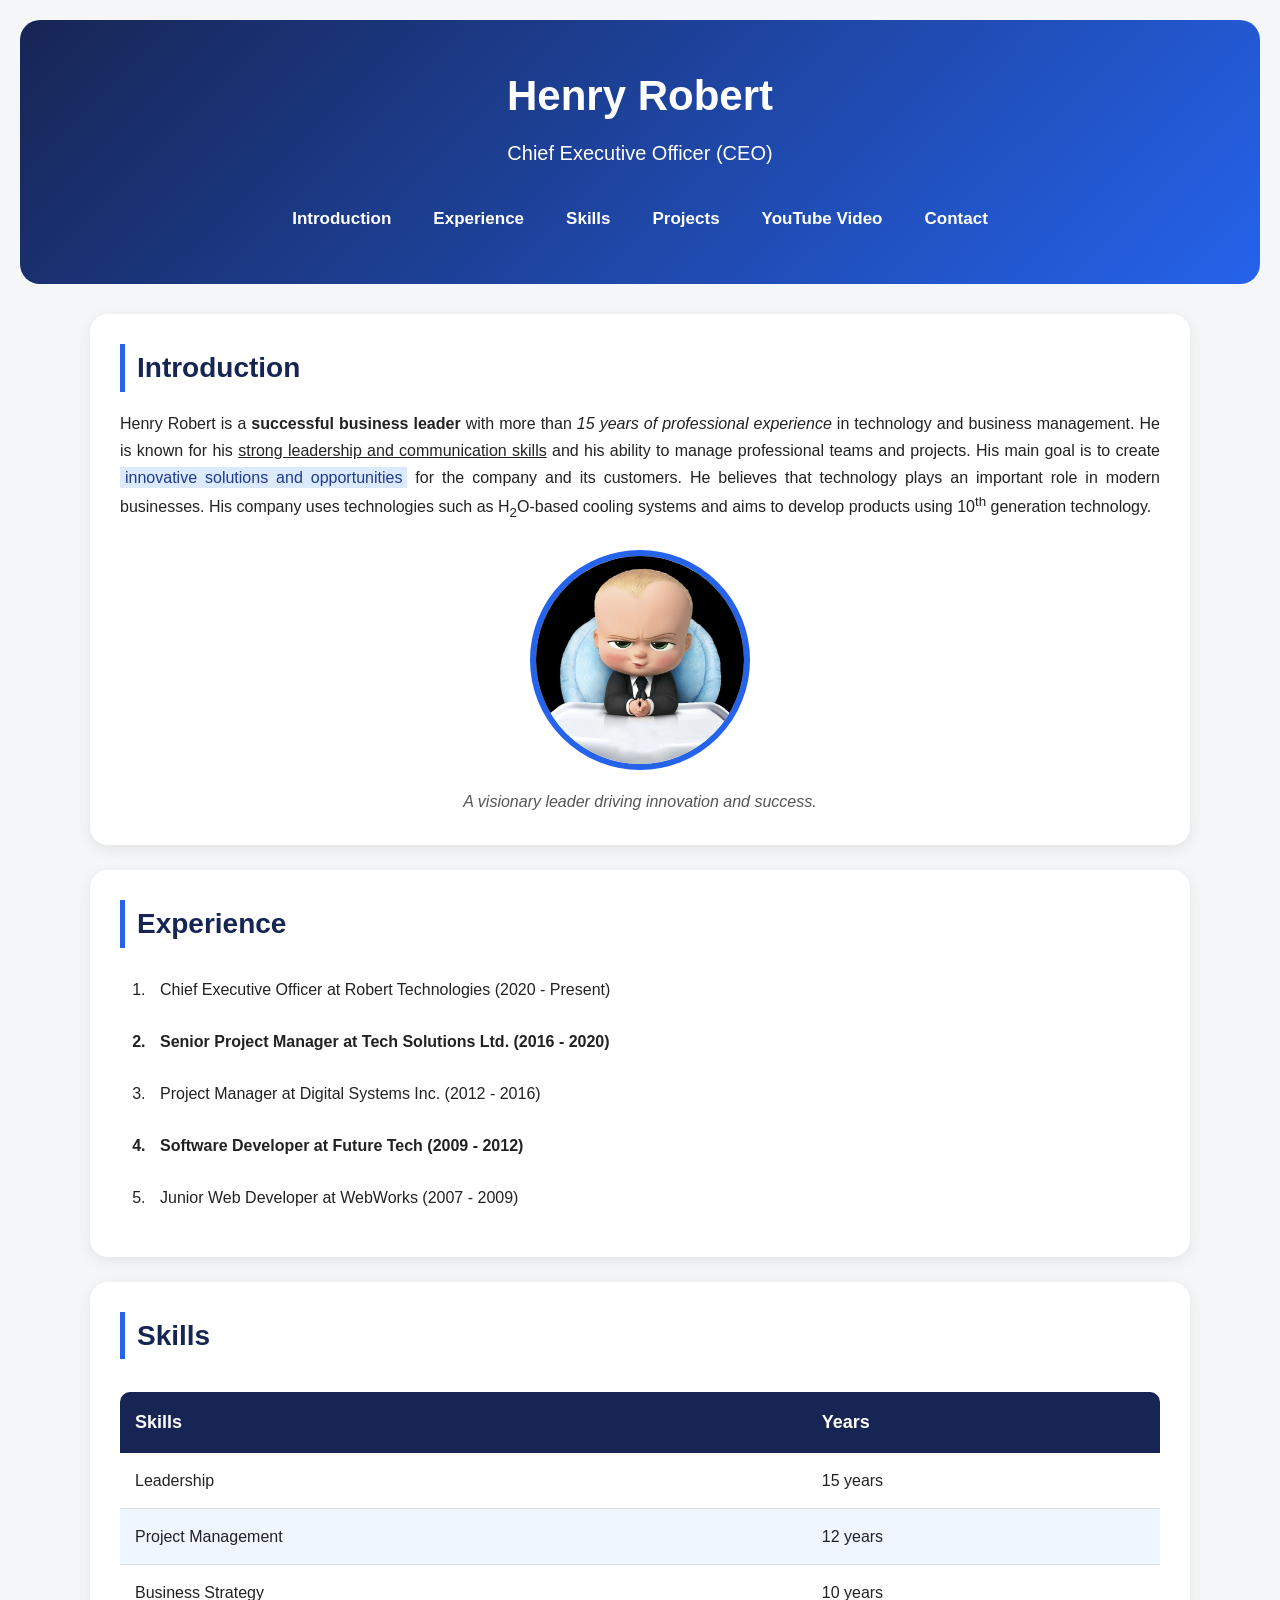
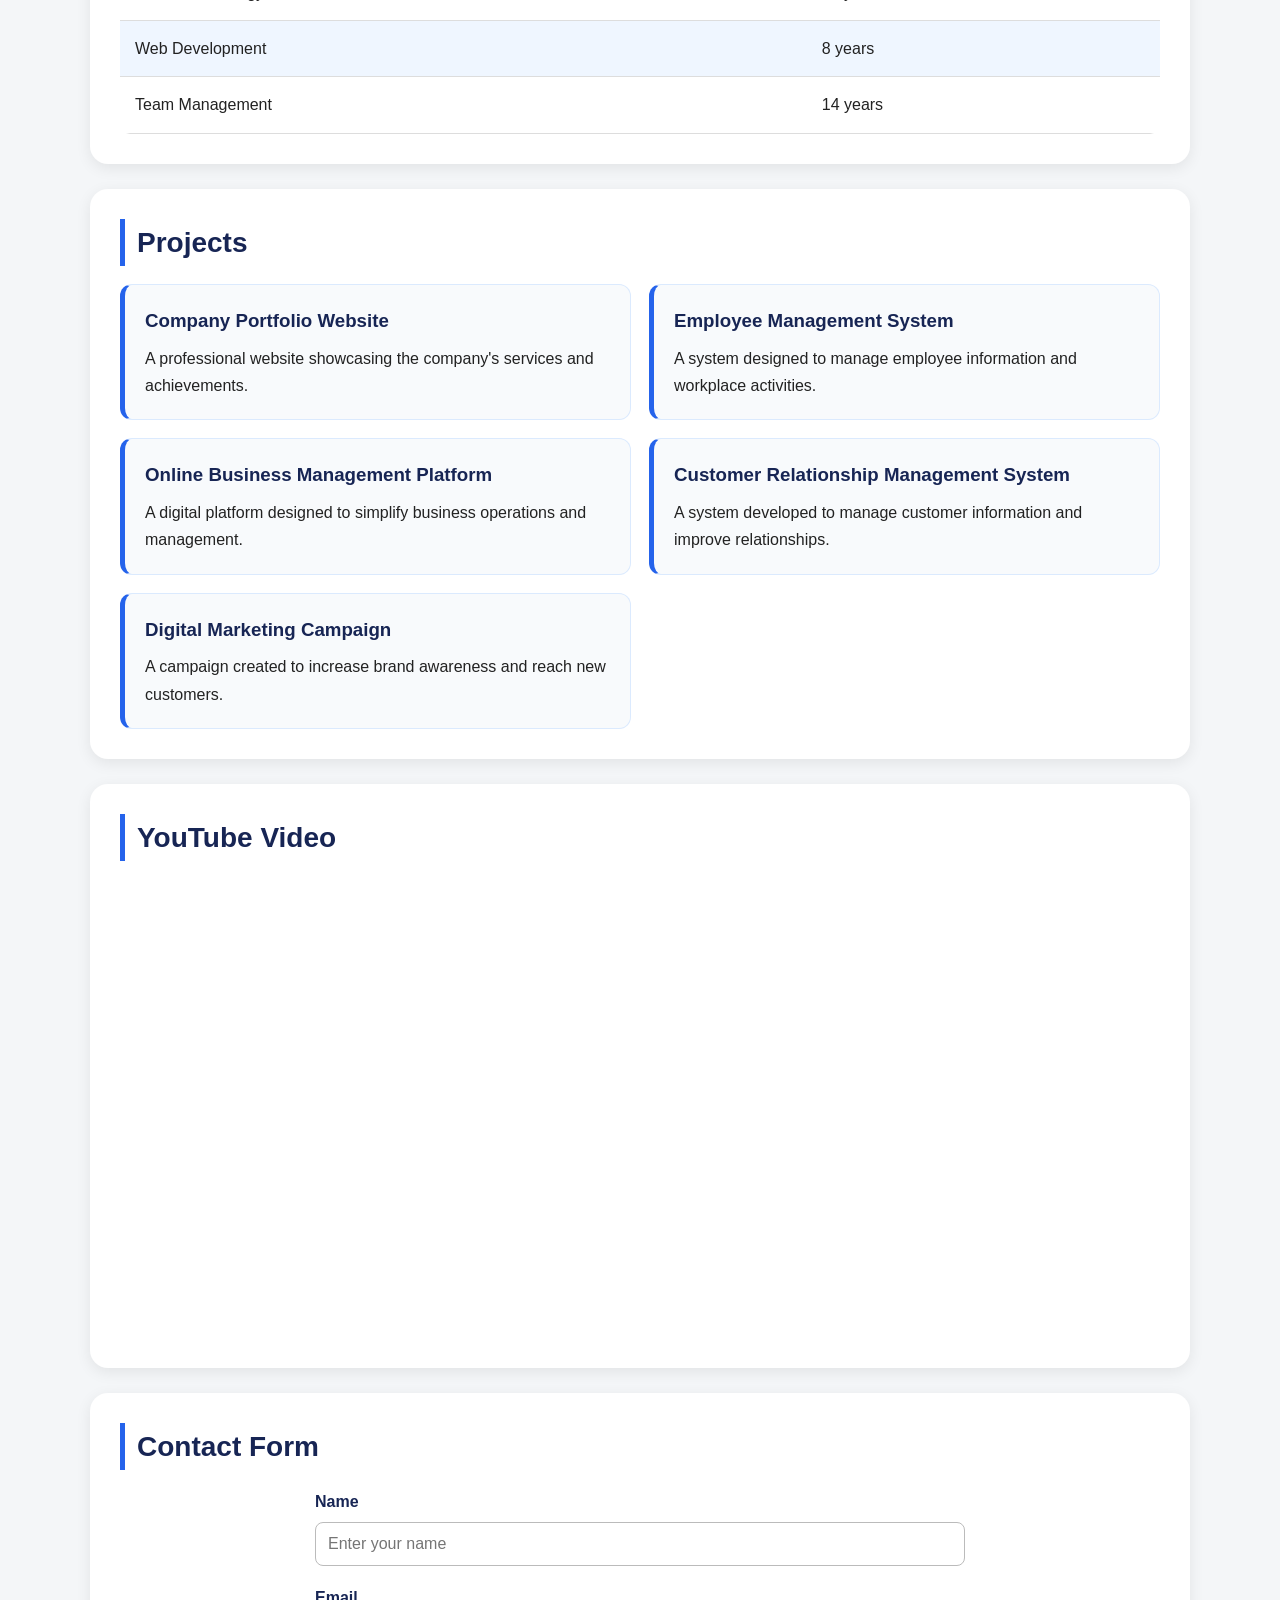
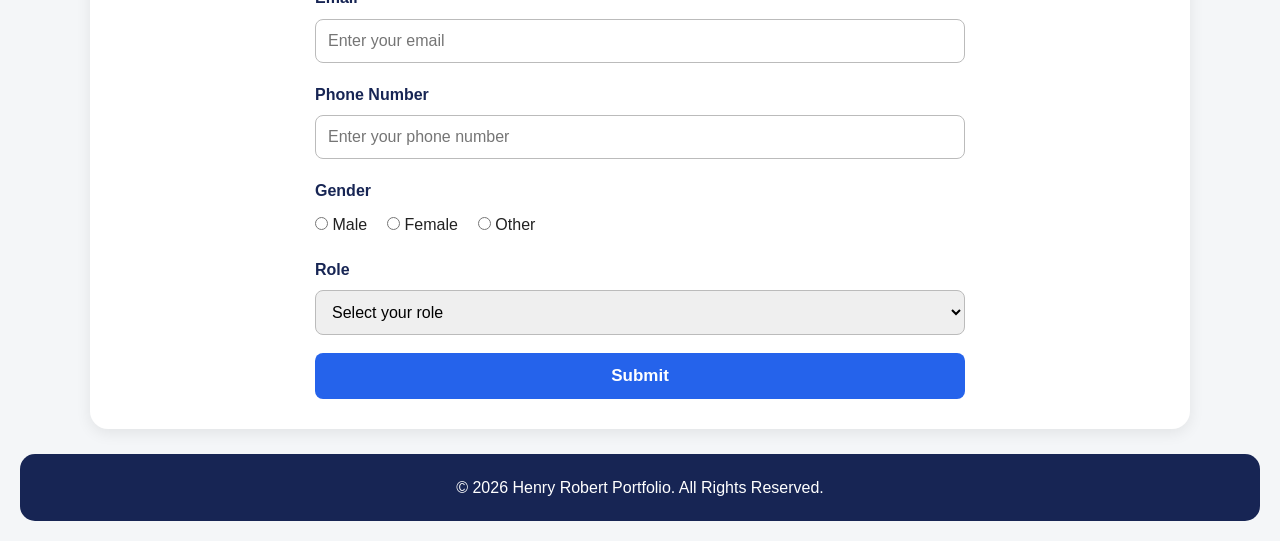
<file: index.html>
<!DOCTYPE html>
<html lang="en">

<head>
    <meta charset="UTF-8">
    <meta name="viewport" content="width=device-width, initial-scale=1.0">

    <title>Henry Robert Portfolio</title>

    <link rel="stylesheet" href="style.css">
</head>

<body>

    <header>

        <h1>Henry Robert</h1>
        <h2>Chief Executive Officer (CEO)</h2>

        <nav>
            <a href="#introduction">Introduction</a>
            <a href="#experience">Experience</a>
            <a href="#skills">Skills</a>
            <a href="#projects">Projects</a>
            <a href="#video">YouTube Video</a>
            <a href="#contact">Contact</a>
        </nav>

    </header>


    <main>

        <section id="introduction" class="section">

            <h2>Introduction</h2>

            <p>
                Henry Robert is a <b>successful business leader</b> with more than
                <i>15 years of professional experience</i> in technology and business
                management. He is known for his
                <u>strong leadership and communication skills</u> and his ability to
                manage professional teams and projects.

                His main goal is to create
                <mark>innovative solutions and opportunities</mark>
                for the company and its customers.

                He believes that technology plays an important role in modern
                businesses. His company uses technologies such as H<sub>2</sub>O-based
                cooling systems and aims to develop products using
                10<sup>th</sup> generation technology.
            </p>

            <figure>

                <img src="CEO.jpg" alt="Picture of Henry Robert">

                <figcaption>
                    A visionary leader driving innovation and success.
                </figcaption>

            </figure>

        </section>

        <section id="experience" class="section">

            <h2>Experience</h2>

            <ol>
                <li>Chief Executive Officer at Robert Technologies (2020 - Present)</li>
                <li>Senior Project Manager at Tech Solutions Ltd. (2016 - 2020)</li>
                <li>Project Manager at Digital Systems Inc. (2012 - 2016)</li>
                <li>Software Developer at Future Tech (2009 - 2012)</li>
                <li>Junior Web Developer at WebWorks (2007 - 2009)</li>
            </ol>

        </section>


        <section id="skills" class="section">

            <h2>Skills</h2>

            <div class="table-container">

                <table>

                    <thead>
                        <tr>
                            <th scope="col">Skills</th>
                            <th scope="col">Years</th>
                        </tr>
                    </thead>

                    <tbody>

                        <tr>
                            <td>Leadership</td>
                            <td>15 years</td>
                        </tr>

                        <tr>
                            <td>Project Management</td>
                            <td>12 years</td>
                        </tr>

                        <tr>
                            <td>Business Strategy</td>
                            <td>10 years</td>
                        </tr>

                        <tr>
                            <td>Web Development</td>
                            <td>8 years</td>
                        </tr>

                        <tr>
                            <td>Team Management</td>
                            <td>14 years</td>
                        </tr>

                    </tbody>

                </table>

            </div>

        </section>

        <section id="projects" class="section">

            <h2>Projects</h2>

            <div class="projects">

                <div class="project-card">
                    <h3>Company Portfolio Website</h3>
                    <p>A professional website showcasing the company's services and achievements.</p>
                </div>

                <div class="project-card">
                    <h3>Employee Management System</h3>
                    <p>A system designed to manage employee information and workplace activities.</p>
                </div>

                <div class="project-card">
                    <h3>Online Business Management Platform</h3>
                    <p>A digital platform designed to simplify business operations and management.</p>
                </div>

                <div class="project-card">
                    <h3>Customer Relationship Management System</h3>
                    <p>A system developed to manage customer information and improve relationships.</p>
                </div>

                <div class="project-card">
                    <h3>Digital Marketing Campaign</h3>
                    <p>A campaign created to increase brand awareness and reach new customers.</p>
                </div>

            </div>

        </section>


        <section id="video" class="section">

            <h2>YouTube Video</h2>

            <div class="video-container">

                <iframe
                    src="https://www.youtube.com/embed/K0dkdCmodo4"
                    title="YouTube Video"
                    allowfullscreen>
                </iframe>

            </div>

        </section>

        <section id="contact" class="section">

            <h2>Contact Form</h2>

            <form>

                <div class="form-group">
                    <label for="name">Name</label>
                    <input type="text" id="name" name="name" placeholder="Enter your name" required>
                </div>


                <div class="form-group">
                    <label for="email">Email</label>
                    <input type="email" id="email" name="email" placeholder="Enter your email" required>
                </div>


                <div class="form-group">
                    <label for="phone">Phone Number</label>
                    <input type="tel" id="phone" name="phone" placeholder="Enter your phone number" required>
                </div>


                <div class="form-group">

                    <label>Gender</label>

                    <div class="radio-group">

                        <label>
                            <input type="radio" name="gender" value="male">
                            Male
                        </label>

                        <label>
                            <input type="radio" name="gender" value="female">
                            Female
                        </label>

                        <label>
                            <input type="radio" name="gender" value="other">
                            Other
                        </label>

                    </div>

                </div>


                <div class="form-group">

                    <label for="role">Role</label>

                    <select id="role" name="role">

                        <option value="">Select your role</option>
                        <option value="student">Student</option>
                        <option value="employee">Employee</option>
                        <option value="manager">Manager</option>
                        <option value="developer">Developer</option>
                        <option value="other">Other</option>

                    </select>

                </div>


                <button type="submit">Submit</button>

            </form>

        </section>

    </main>

    <footer>

        <p>&copy; 2026 Henry Robert Portfolio. All Rights Reserved.</p>

    </footer>

</body>

</html>
</file>
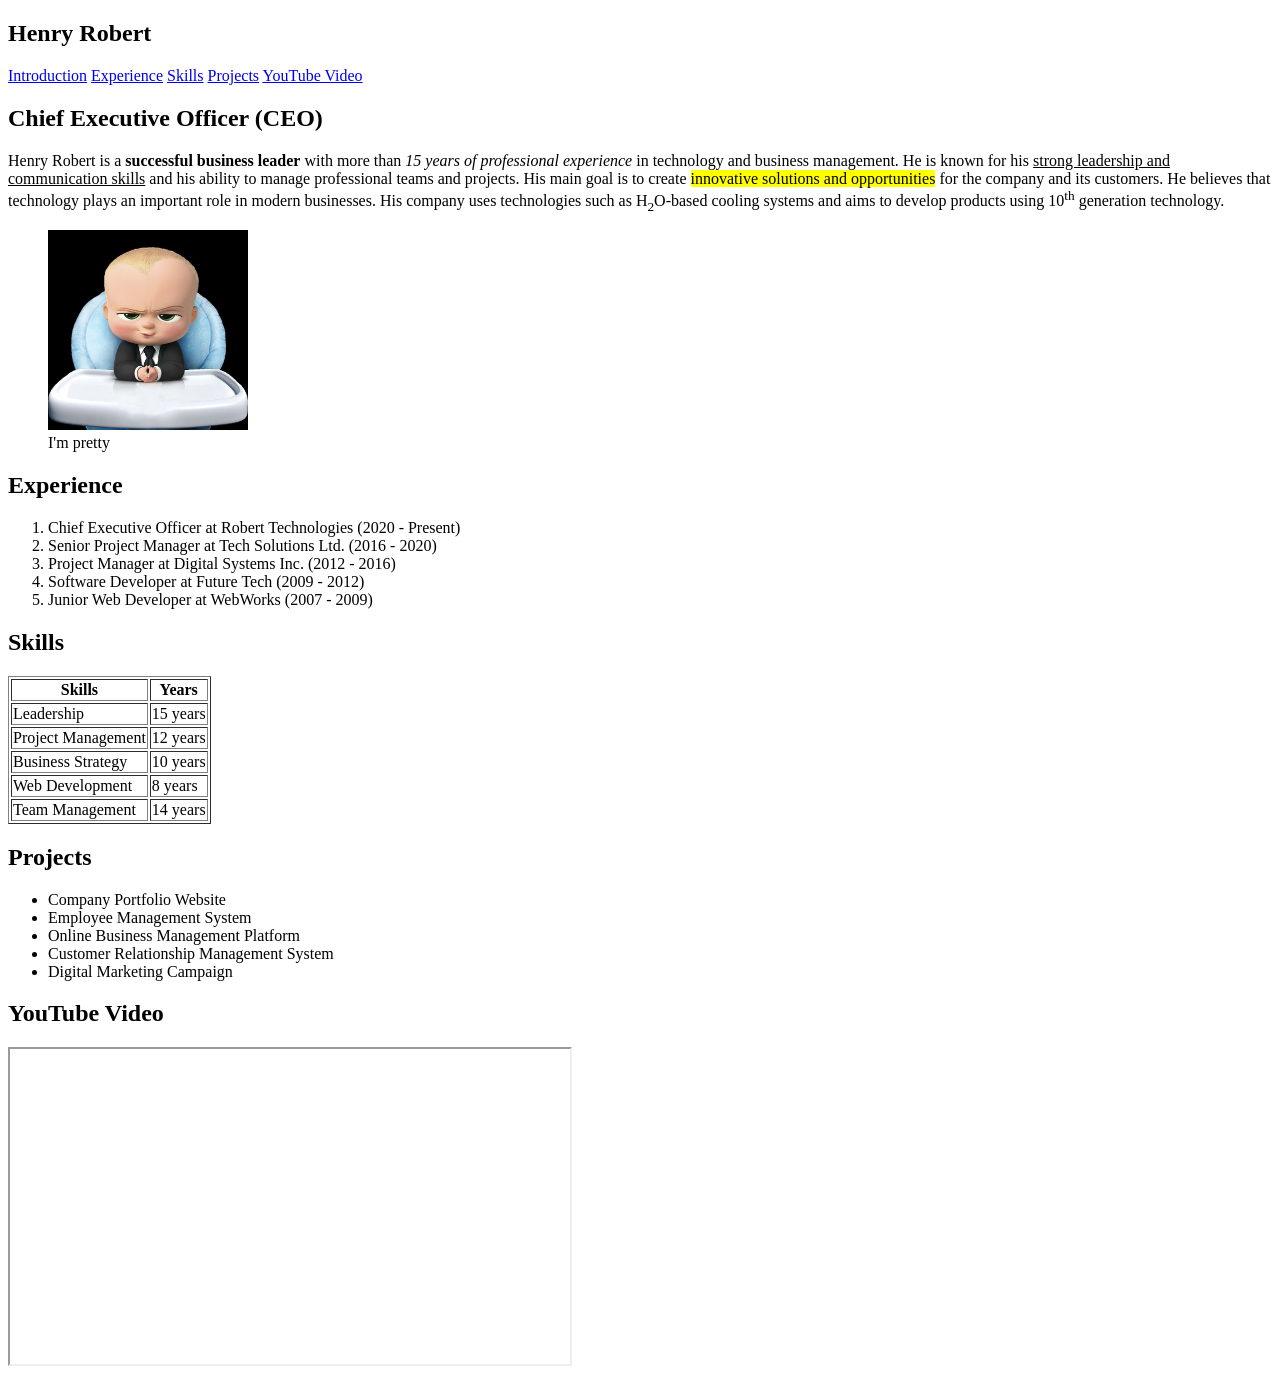
<file: Assignment Portfolio/index.html>
<!DOCTYPE html>
<html lang="en">

<head>
    <meta charset="UTF-8">
    <meta name="viewport" content="width=device-width, initial-scale=1.0">
    <title>Henry Robert Portfolio</title>
</head>

<body>
    <header>

        <nav>
            <h1>Henry Robert</h1>

            <a href="#introduction">Introduction</a>
            <a href="#experience">Experience</a>
            <a href="#skills">Skills</a>
            <a href="#projects">Projects</a>
            <a href="#video">YouTube Video</a>
        </nav>

    </header>
    <h2>Chief Executive Officer (CEO)</h2>
    <p>
    Henry Robert is a <b>successful business leader</b> with more than
    <i>15 years of professional experience</i> in technology and business
    management. He is known for his
    <u>strong leadership and communication skills</u> and his ability to
    manage professional teams and projects.

    His main goal is to create
    <mark>innovative solutions and opportunities</mark>
    for the company and its customers.

    He believes that technology plays an important role in modern
    businesses. His company uses technologies such as H<sub>2</sub>O-based
    cooling systems and aims to develop products using
    10<sup>th</sup> generation technology.
</p>
<figure>

    <img src="CEO.jpg" alt="Picture of Henry Robert" width="200" height="200">

    <figcaption>
        I'm pretty
    </figcaption>

</figure>
<h2 id="experience">Experience</h2>

<ol>
    <li>Chief Executive Officer at Robert Technologies (2020 - Present)</li>
    <li>Senior Project Manager at Tech Solutions Ltd. (2016 - 2020)</li>
    <li>Project Manager at Digital Systems Inc. (2012 - 2016)</li>
    <li>Software Developer at Future Tech (2009 - 2012)</li>
    <li>Junior Web Developer at WebWorks (2007 - 2009)</li>
</ol>
<h2 id="skills">Skills</h2>

<table border="1">

    <thead>

        <tr>
            <th scope="col">Skills</th>
            <th scope="col">Years</th>
        </tr>

    </thead>

    <tbody>

        <tr>
            <td>Leadership</td>
            <td>15 years</td>
        </tr>

        <tr>
            <td>Project Management</td>
            <td>12 years</td>
        </tr>

        <tr>
            <td>Business Strategy</td>
            <td>10 years</td>
        </tr>

        <tr>
            <td>Web Development</td>
            <td>8 years</td>
        </tr>

        <tr>
            <td>Team Management</td>
            <td>14 years</td>
        </tr>

    </tbody>

</table>
<h2 id="projects">Projects</h2>

<ul>
    <li>Company Portfolio Website</li>
    <li>Employee Management System</li>
    <li>Online Business Management Platform</li>
    <li>Customer Relationship Management System</li>
    <li>Digital Marketing Campaign</li>
</ul>
<h2 id="video">YouTube Video</h2>

<iframe
    src="https://www.youtube.com/embed/K0dkdCmodo4"
    width="560"
    height="315">
</iframe>


</body>

</html>
</file>
<file: style.css>
* {
    box-sizing: border-box;
    margin: 0;
    padding: 0;
}

html {
    scroll-behavior: smooth;
}

body {
    font-family: Arial, Helvetica, sans-serif;
    background-color: #f4f6f8;
    color: #222;
    line-height: 1.7;
    margin: 20px;
}


header {
    background: linear-gradient(135deg, #172554, #2563eb);
    color: white;
    text-align: center;
    padding: 40px 20px;
    border-radius: 20px;
    margin-bottom: 30px;
}

header h1 {
    font-size: 42px;
    margin-bottom: 5px;
}

header h2 {
    font-size: 20px;
    font-weight: normal;
    margin-bottom: 25px;
}



nav {
    display: flex;
    justify-content: center;
    align-items: center;
    flex-wrap: wrap;
    gap: 10px;
}

nav a {
    color: white;
    text-decoration: none;
    font-size: 17px;
    font-weight: bold;
    padding: 10px 16px;
    border-radius: 8px;
    transition: 0.3s;
}

nav a:hover {
    background-color: white;
    color: #172554;
}


main {
    max-width: 1100px;
    margin: auto;
}

.section {
    background-color: white;
    margin-bottom: 25px;
    padding: 30px;
    border-radius: 18px;
    box-shadow: 0 4px 15px rgba(0, 0, 0, 0.08);
}

.section h2 {
    color: #172554;
    font-size: 28px;
    margin-bottom: 18px;
    border-left: 5px solid #2563eb;
    padding-left: 12px;
}



#introduction p {
    text-align: justify;
}

#introduction mark {
    background-color: #dbeafe;
    color: #1e3a8a;
    padding: 2px 5px;
}



figure {
    text-align: center;
    margin-top: 25px;
}

figure img {
    width: 220px;
    height: 220px;
    object-fit: cover;
    border-radius: 50%;
    border: 6px solid #2563eb;
}

figcaption {
    margin-top: 10px;
    font-style: italic;
    color: #555;
}



#experience ol {
    padding-left: 30px;
}

#experience li {
    padding: 10px;
    margin-bottom: 5px;
}



#experience li:nth-child(odd) {
    font-weight: 300;
}

#experience li:nth-child(even) {
    font-weight: 700;
}



.table-container {
    overflow-x: auto;
}

table {
    width: 100%;
    border-collapse: collapse;
    margin-top: 15px;
    overflow: hidden;
    border-radius: 10px;
}

th {
    background-color: #172554;
    color: white;
    padding: 15px;
    text-align: left;
    font-size: 18px;
}

td {
    padding: 14px 15px;
    border-bottom: 1px solid #ddd;
}

tbody tr:nth-child(even) {
    background-color: #eff6ff;
}

tbody tr:hover {
    background-color: #dbeafe;
    transition: 0.2s;
}


.projects {
    display: grid;
    grid-template-columns: repeat(2, 1fr);
    gap: 18px;
}

.project-card {
    background-color: #f8fafc;
    border: 1px solid #dbeafe;
    border-left: 5px solid #2563eb;
    padding: 20px;
    border-radius: 12px;
    transition: 0.3s;
}

.project-card:hover {
    transform: translateY(-5px);
    box-shadow: 0 8px 18px rgba(0, 0, 0, 0.12);
}

.project-card h3 {
    color: #172554;
    margin-bottom: 8px;
}

.video-container {
    position: relative;
    width: 100%;
    max-width: 800px;
    margin: auto;
    aspect-ratio: 16 / 9;
}

.video-container iframe {
    width: 100%;
    height: 100%;
    border: none;
    border-radius: 12px;
}


form {
    max-width: 650px;
    margin: auto;
}

.form-group {
    margin-bottom: 18px;
}

.form-group > label {
    display: block;
    font-weight: bold;
    margin-bottom: 7px;
    color: #172554;
}

input[type="text"],
input[type="email"],
input[type="tel"],
select {
    width: 100%;
    padding: 12px;
    border: 1px solid #bbb;
    border-radius: 8px;
    font-size: 16px;
    outline: none;
}

input:focus,
select:focus {
    border-color: #2563eb;
    box-shadow: 0 0 5px rgba(37, 99, 235, 0.3);
}

.radio-group {
    display: flex;
    gap: 20px;
    flex-wrap: wrap;
}

.radio-group label {
    font-weight: normal;
}

button {
    width: 100%;
    padding: 13px;
    border: none;
    border-radius: 8px;
    background-color: #2563eb;
    color: white;
    font-size: 17px;
    font-weight: bold;
    cursor: pointer;
    transition: 0.3s;
}

button:hover {
    background-color: #172554;
}



footer {
    text-align: center;
    background-color: #172554;
    color: white;
    padding: 20px;
    border-radius: 15px;
    margin-top: 25px;
}



@media (max-width: 768px) {

    body {
        margin: 10px;
    }

    header {
        padding: 30px 15px;
    }

    header h1 {
        font-size: 32px;
    }

    header h2 {
        font-size: 18px;
    }

    nav {
        flex-direction: column;
        gap: 5px;
    }

    nav a {
        width: 100%;
    }

    .section {
        padding: 20px;
    }

    .projects {
        grid-template-columns: 1fr;
    }

    figure img {
        width: 180px;
        height: 180px;
    }
}


@media (max-width: 480px) {

    header h1 {
        font-size: 27px;
    }

    .section h2 {
        font-size: 23px;
    }

    .section {
        padding: 15px;
    }

    .radio-group {
        flex-direction: column;
        gap: 5px;
    }

    table {
        font-size: 14px;
    }

}
</file>
